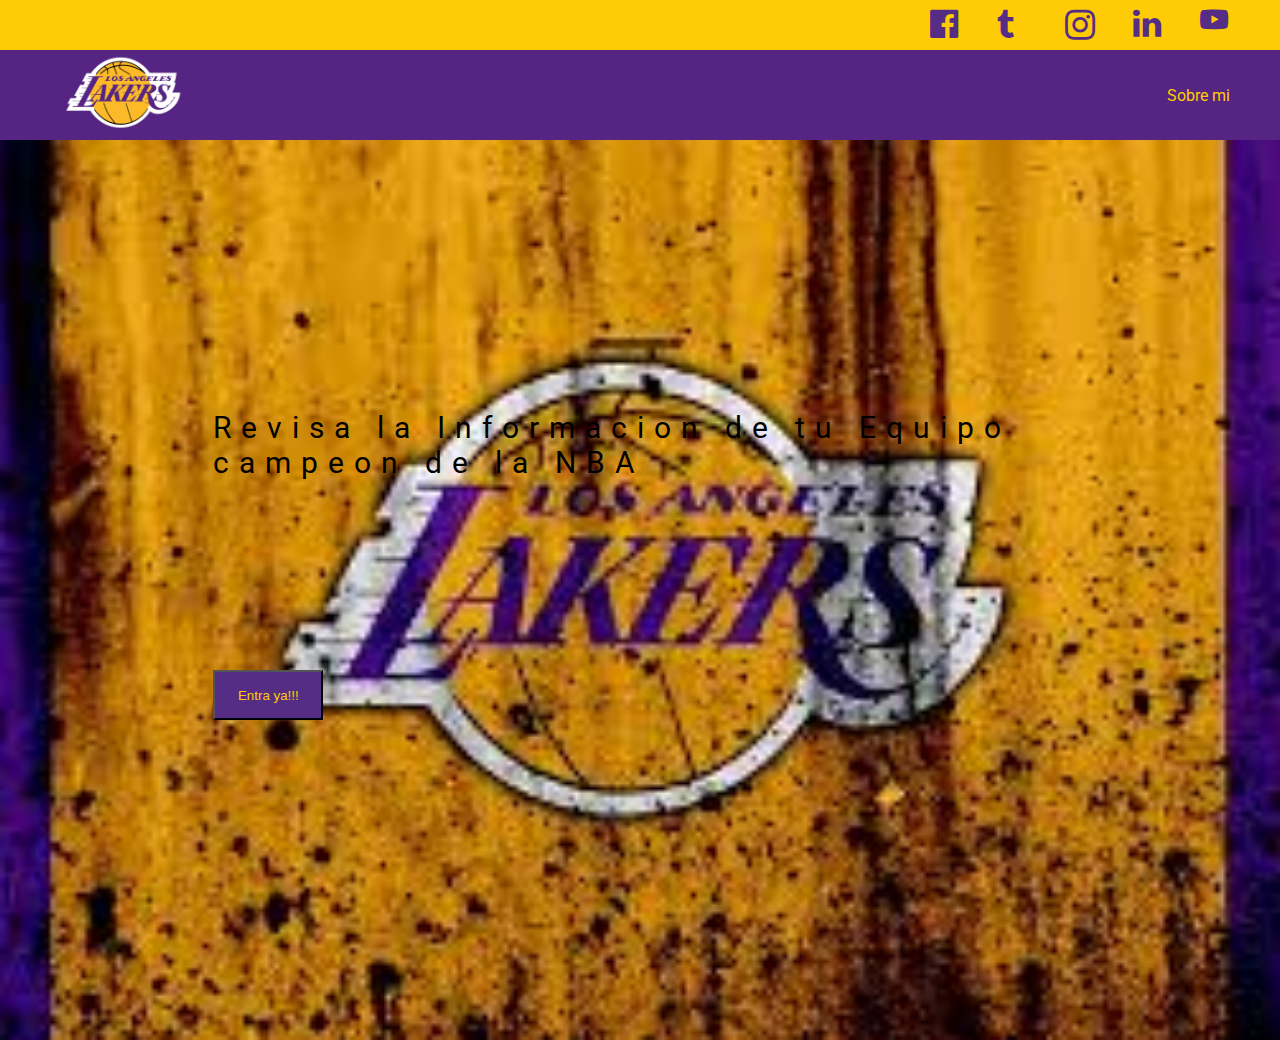
<file: index.html>
<!DOCTYPE html>
<html lang="en">
<head>
    <meta charset="UTF-8">
    <link rel="stylesheet" href="/css/styles.css">
    <meta name="viewport" content="width=device-width, initial-scale=1.0">
    <link rel="stylesheet" href="/1384020-social-media/font/flaticon.css">
    <link rel="stylesheet" href="/css/media-queries.css">
    <title>HOME</title>
</head>
<body class="home-body">
    <header>
        <section class="header-icons-container">
            <div class="icons">
                <a href="#"><span class="fimanager flaticon-001-facebook"></span></a>
                <a href=""><span class="fimanager flaticon-002-twitter"></span></a>
                <a href=""><span class="fimanager flaticon-011-instagram"></span></a>
                <a href=""><span class="fimanager flaticon-010-linkedin"></span></a>
                <a href=""><span class="fimanager flaticon-008-youtube"></span></a>
                
            </div>
        </section>
        <nav>
            <section class="nav-logo-container">
                <a href=""><img src="/assets/Los-Angeles-Lakers-Logo.jpg" alt="logo de mi blog"></a>
            </section>
            <section class="profile-link">
                <a href="perfil.html">Sobre mi</a>
            </section>
        </nav>
    </header>
    <main class="home-main">
        <section>
            <p class="home-main-text">Revisa la Informacion de tu Equipo campeon de la NBA</p> 
        </section>
        <button class="home-main-button">
            <a href="blogs.html">Entra ya!!!</a>
        </button>
    </main>
</body>
</html>
</file>
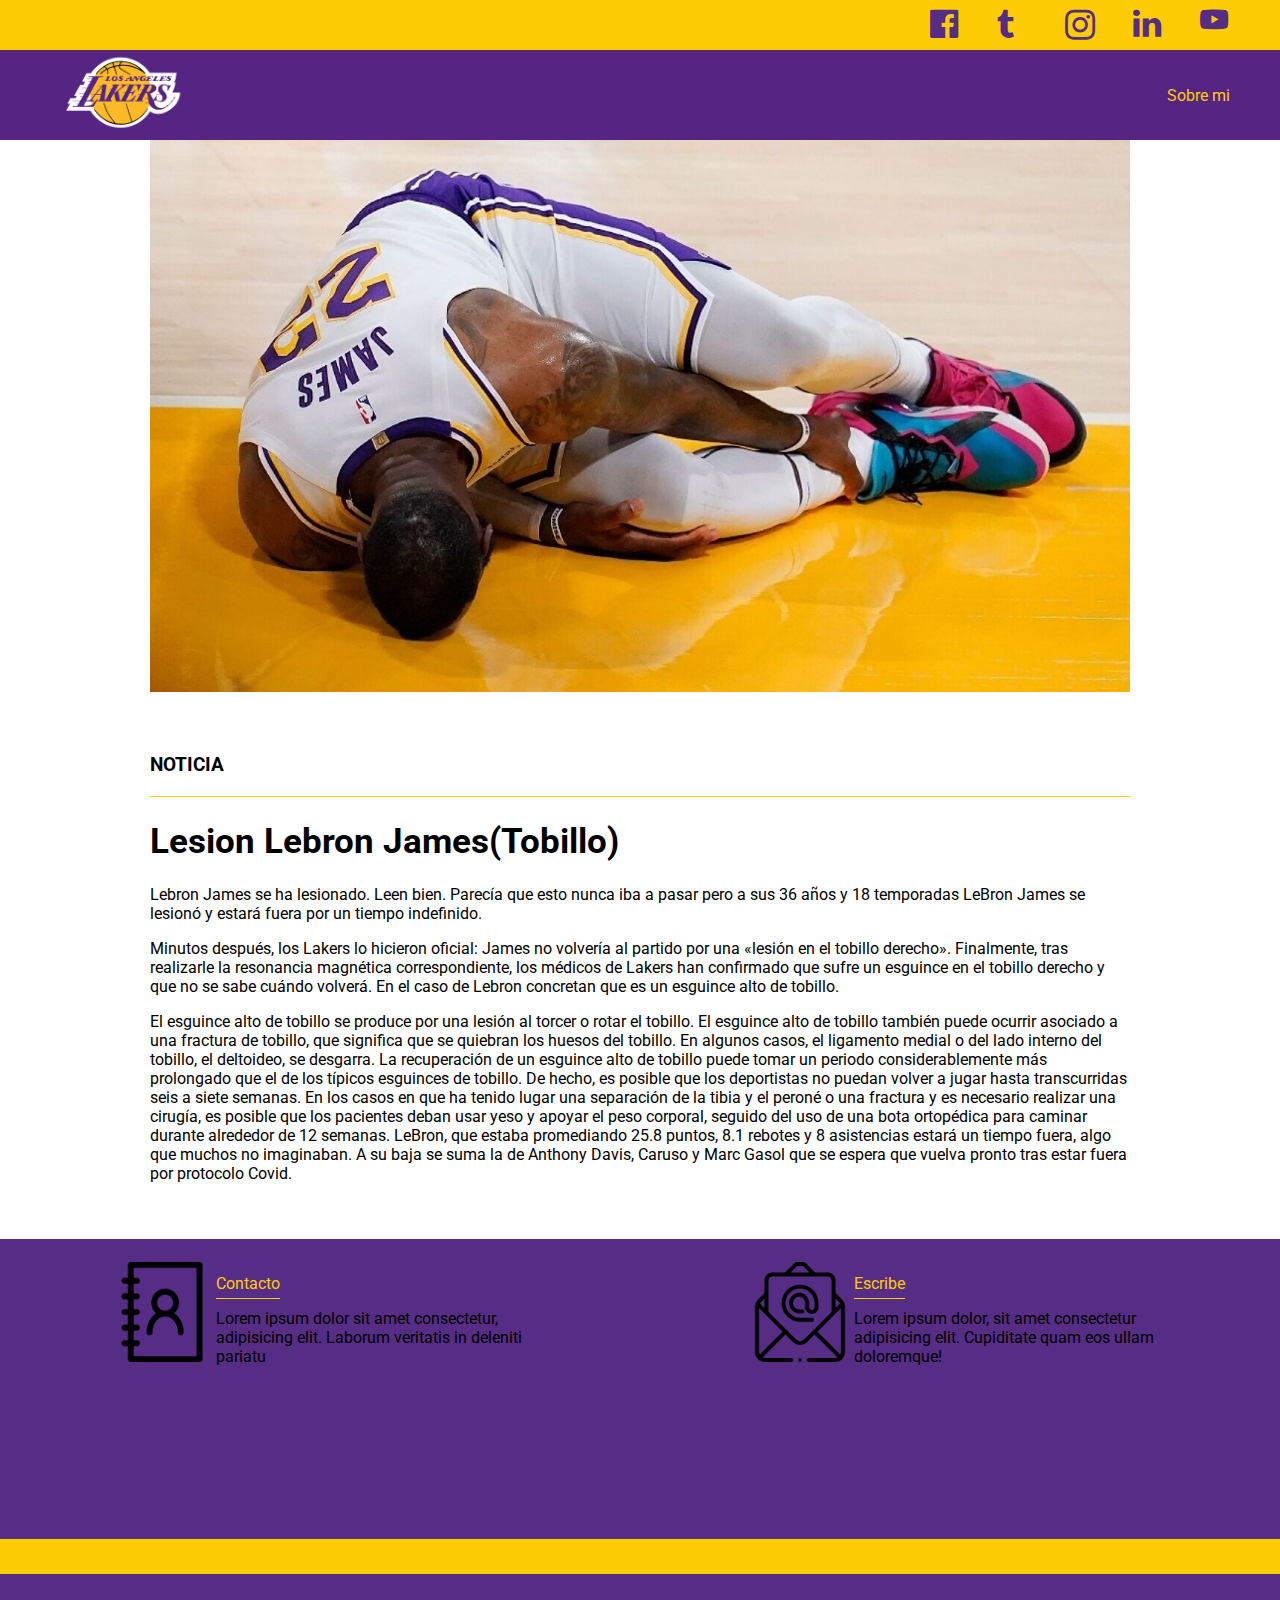
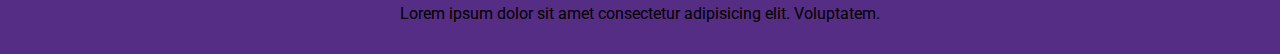
<file: blog.html>
<!DOCTYPE html>
<html lang="en">
<head>
    <meta charset="UTF-8">
    <link rel="stylesheet" href="/css/styles.css">
    <meta name="viewport" content="width=device-width, initial-scale=1.0">
    <link rel="stylesheet" href="/1384020-social-media/font/flaticon.css">
    <link rel="stylesheet" href="/css/media-queries.css">
    <title>My Blogs</title>
</head>
<body>
    <header>
        <section class="header-icons-container">
            <div class="icons">
                <a href="#"><span class="fimanager flaticon-001-facebook"></span></a>
                <a href=""><span class="fimanager flaticon-002-twitter"></span></a>
                <a href=""><span class="fimanager flaticon-011-instagram"></span></a>
                <a href=""><span class="fimanager flaticon-010-linkedin"></span></a>
                <a href=""><span class="fimanager flaticon-008-youtube"></span></a>
                
            </div>
        </section>
        <nav>
            <section class="nav-logo-container">
                <a href=""><img src="/assets/Los-Angeles-Lakers-Logo.jpg" alt="logo de mi blog"></a>
            </section>
            <section class="profile-link">
                <a href="perfil.html">Sobre mi</a>
            </section>
        </nav>
    </header>
    <main>
        <section class="grid-container blogpost-img-container">
            <img src="/assets/lebron lesion.jpg" alt="">
        </section>
        <section class="blogpost-main-container">
            <div class="grid-container">
                <h3>NOTICIA</h3>
                <article>
                    <h1>Lesion Lebron James(Tobillo)</h1>
                    <p>Lebron James se ha lesionado. Leen bien. Parecía que esto nunca iba a pasar pero a sus 36 años y 18 temporadas LeBron James se lesionó y estará fuera por un tiempo indefinido.</p>
                    <p>Minutos después, los Lakers lo hicieron oficial: James no volvería al partido por una «lesión en el tobillo derecho». Finalmente, tras realizarle la resonancia magnética correspondiente, los médicos de Lakers han confirmado que sufre un esguince en el tobillo derecho y que no se sabe cuándo volverá. En  el caso de Lebron concretan que es un esguince alto de tobillo.</p>
                    <p>El esguince alto de tobillo se produce por una lesión al torcer o rotar el tobillo. El esguince alto de tobillo también puede ocurrir asociado a una fractura de tobillo, que significa que se quiebran los huesos del tobillo. En algunos casos, el ligamento medial o del lado interno del tobillo, el deltoideo, se desgarra. La recuperación de un esguince alto de tobillo puede tomar un periodo considerablemente más prolongado que el de los típicos esguinces de tobillo. De hecho, es posible que los deportistas no puedan volver a jugar hasta transcurridas seis a siete semanas. En los casos en que ha tenido lugar una separación de la tibia y el peroné o una fractura y es necesario realizar una cirugía, es posible que los pacientes deban usar yeso y apoyar el peso corporal, seguido del uso de una bota ortopédica para caminar durante alrededor de 12 semanas. LeBron, que estaba promediando 25.8 puntos, 8.1 rebotes y 8 asistencias estará un tiempo fuera, algo que muchos no imaginaban. A su baja se suma la de Anthony Davis, Caruso y Marc Gasol que se espera que vuelva  pronto tras estar fuera por protocolo Covid.</p>
                </article>
            </div>
        </section>
        <section class="contact-main-container">
            <div>
                <img src="/assets/directorio-telefonico.png" alt="">
                <div class="contact-left">
                    <a href="">Contacto</a>
                    <p>Lorem ipsum dolor sit amet consectetur, adipisicing elit. Laborum veritatis in deleniti pariatu</p>
                </div>
            </div>
            <div>
                <img src="/assets/correo.png" alt="">
                <div class="contact-right">
                    <a href="">Escribe</a>
                    <p>Lorem ipsum dolor, sit amet consectetur adipisicing elit. Cupiditate quam eos ullam doloremque!</p>
                </div>
            </div>
        </section>
    </main>
    <footer>
        <p>Lorem ipsum dolor sit amet consectetur adipisicing elit. Voluptatem.</p>
    </footer>
    </body>
    </html>
</file>
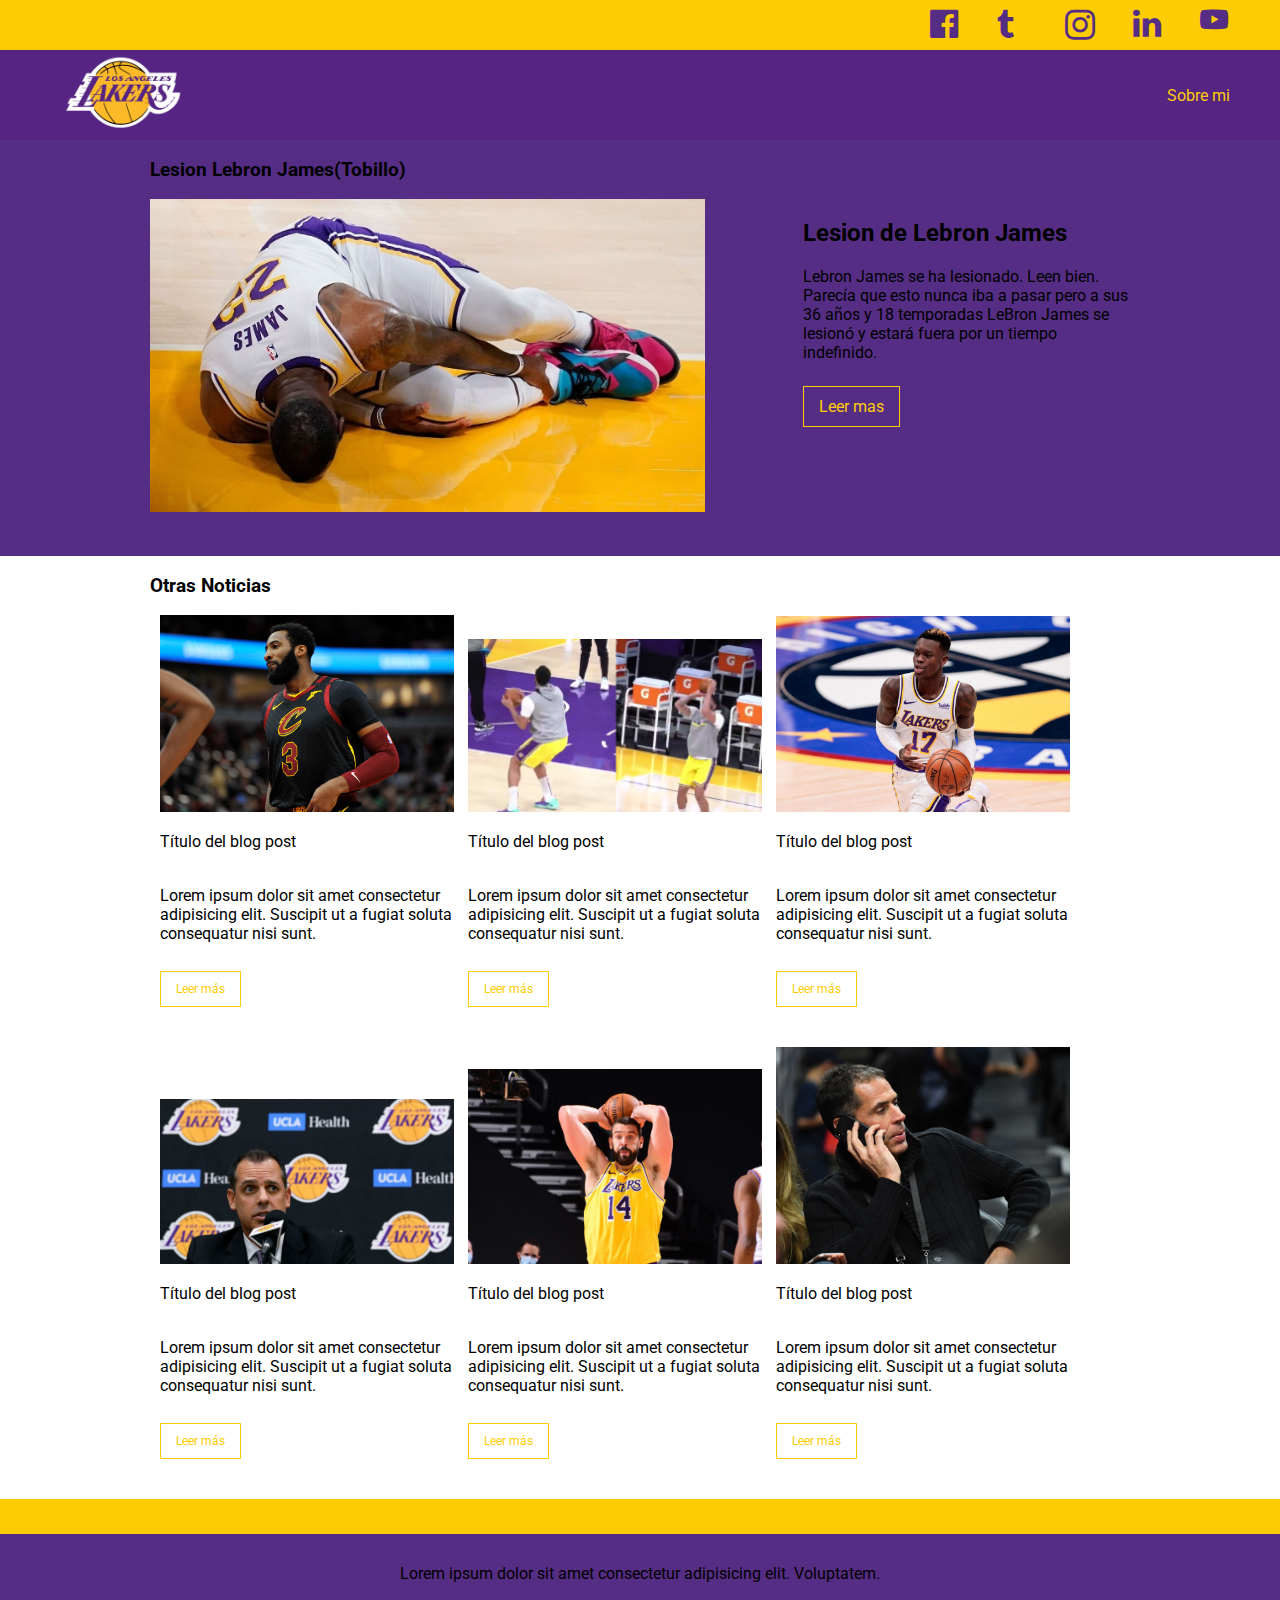
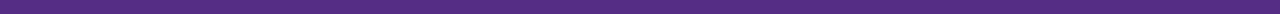
<file: blogs.html>
<!DOCTYPE html>
<html lang="en">
<head>
    <meta charset="UTF-8">
    <link rel="stylesheet" href="/css/styles.css">
    <meta name="viewport" content="width=device-width, initial-scale=1.0">
    <link rel="stylesheet" href="/1384020-social-media/font/flaticon.css">
    <link rel="stylesheet" href="/css/media-queries.css">
    <title>My Blogs</title>
</head>
<body>
    <header>
        <section class="header-icons-container">
            <div class="icons">
                <a href="#"><span class="fimanager flaticon-001-facebook"></span></a>
                <a href=""><span class="fimanager flaticon-002-twitter"></span></a>
                <a href=""><span class="fimanager flaticon-011-instagram"></span></a>
                <a href=""><span class="fimanager flaticon-010-linkedin"></span></a>
                <a href=""><span class="fimanager flaticon-008-youtube"></span></a>
                
            </div>
        </section>
        <nav>
            <section class="nav-logo-container">
                <a href=""><img src="/assets/Los-Angeles-Lakers-Logo.jpg" alt="logo de mi blog"></a>
            </section>
            <section class="profile-link">
                <a href="perfil.html">Sobre mi</a>
            </section>
        </nav>
    </header>
   <main class="blogs-main">
    <section class="blogs-news-container">
        <div class="grid-container blogs-main-news">
         <h3>Lesion Lebron James(Tobillo)</h3>
        <div class="blogs-news-img-container">
            <img src="/assets/lebron lesion.jpg" alt="">
         </div>
             <div class="blogs-news-info-container">
                <h2>Lesion de Lebron James</h2>
                <p>Lebron James se ha lesionado. Leen bien. Parecía que esto nunca iba a pasar pero a sus 36 años y 18 temporadas LeBron James se lesionó y estará fuera por un tiempo indefinido. </p>
                <a href="blog.html" class="blogs-buttons" style="border: 1px solid #fecc04; padding: 10px 15px;">Leer mas</a>
        </div>
       </div>
      </section>
        <section class="blogs-posts-container">
            <div class="grid-container">
                <h3>Otras Noticias</h3>
                <article class="post-container">
                    <img src="/assets/Andre Lakers.jpg" alt="">
                    <p>Título del blog post</p>
                    <p>Lorem ipsum dolor sit amet consectetur adipisicing elit. Suscipit ut a fugiat soluta consequatur nisi sunt.</p>
                    <a href="" class="blogs-button">Leer más</a>
                </article>
                <article class="post-container">
                    <img src="/assets/anthony-davis-nba-lakers-lesion.png" alt="">
                    <p>Título del blog post</p>
                    <p>Lorem ipsum dolor sit amet consectetur adipisicing elit. Suscipit ut a fugiat soluta consequatur nisi sunt.</p>
                    <a href="" class="blogs-button">Leer más</a>
                </article>
                <article class="post-container">
                    <img src="/assets/denis Schr.jpg" alt="">
                    <p>Título del blog post</p>
                    <p>Lorem ipsum dolor sit amet consectetur adipisicing elit. Suscipit ut a fugiat soluta consequatur nisi sunt.</p>
                    <a href="" class="blogs-button">Leer más</a>
                </article>
                <article class="post-container">
                    <img src="/assets/frank lakers.jpg" alt="">
                    <p>Título del blog post</p>
                    <p>Lorem ipsum dolor sit amet consectetur adipisicing elit. Suscipit ut a fugiat soluta consequatur nisi sunt.</p>
                    <a href="" class="blogs-button">Leer más</a>
                </article>
                <article class="post-container">
                    <img src="/assets/marc-gasol-clippers.jpg" alt="">
                    <p>Título del blog post</p>
                    <p>Lorem ipsum dolor sit amet consectetur adipisicing elit. Suscipit ut a fugiat soluta consequatur nisi sunt.</p>
                    <a href="" class="blogs-button">Leer más</a>
                </article>
                <article class="post-container">
                    <img src="/assets/rob lakers.jpeg" alt="">
                    <p>Título del blog post</p>
                    <p>Lorem ipsum dolor sit amet consectetur adipisicing elit. Suscipit ut a fugiat soluta consequatur nisi sunt.</p>
                    <a href="" class="blogs-button">Leer más</a>
                </article>
            </div>
        </section>
   </main>
   <footer>
       <p>Lorem ipsum dolor sit amet consectetur adipisicing elit. Voluptatem.</p>
   </footer>
</body>
</html>
</file>
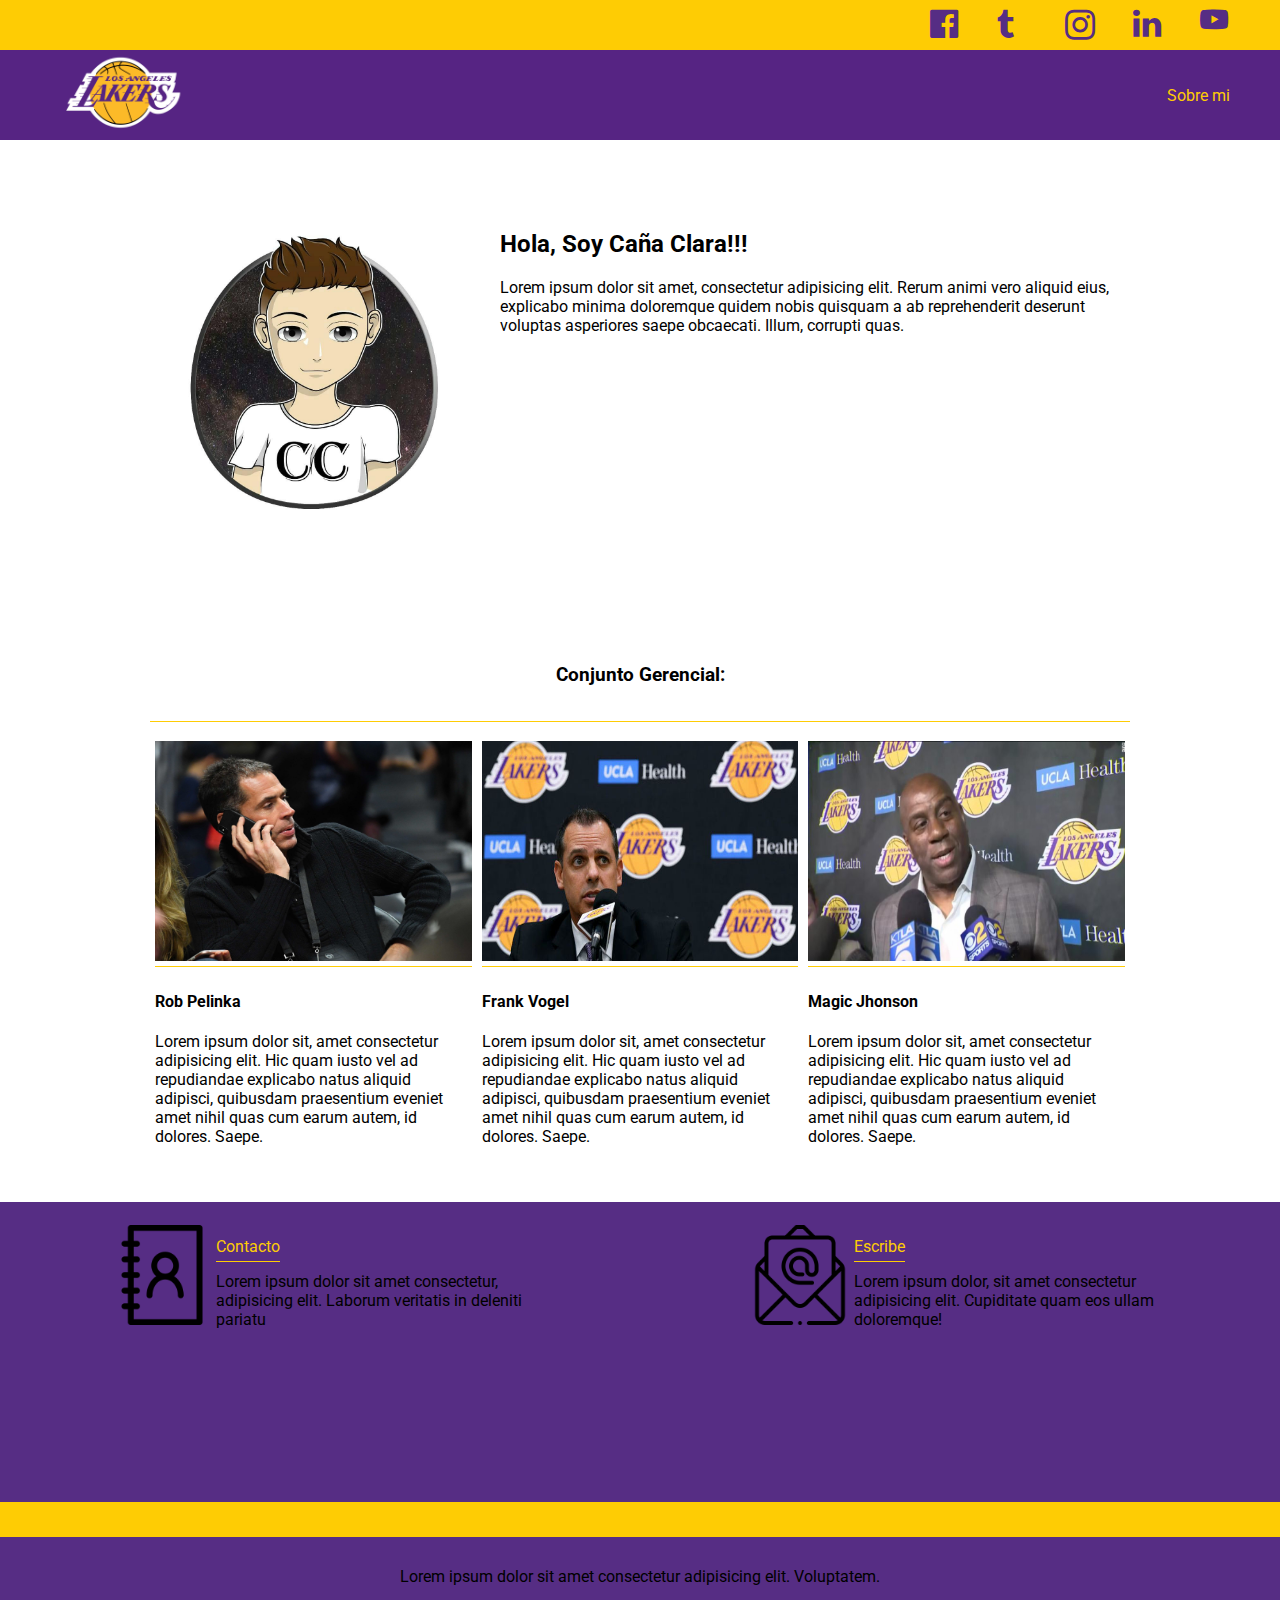
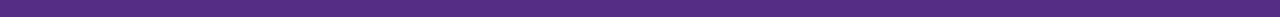
<file: perfil.html>
<!DOCTYPE html>
<html lang="en">
<head>
    <meta charset="UTF-8">
    <link rel="stylesheet" href="/css/styles.css">
    <meta name="viewport" content="width=device-width, initial-scale=1.0">
    <link rel="stylesheet" href="/1384020-social-media/font/flaticon.css">
    <link rel="stylesheet" href="/css/media-queries.css">
    <title>My Blogs</title>
</head>
<body>
    <header>
        <section class="header-icons-container">
            <div class="icons">
                <a href="#"><span class="fimanager flaticon-001-facebook"></span></a>
                <a href=""><span class="fimanager flaticon-002-twitter"></span></a>
                <a href=""><span class="fimanager flaticon-011-instagram"></span></a>
                <a href=""><span class="fimanager flaticon-010-linkedin"></span></a>
                <a href=""><span class="fimanager flaticon-008-youtube"></span></a>
                
            </div>
        </section>
        <nav>
            <section class="nav-logo-container">
                <a href=""><img src="/assets/Los-Angeles-Lakers-Logo.jpg" alt="logo de mi blog"></a>
            </section>
            <section class="profile-link">
                <a href="perfil.html">Sobre mi</a>
            </section>
        </nav>
    </header>
    <main>
        

        <section class="profile-main-container">
            <div class="grid-container profile-container">
                <div>
                    <img src="/assets/avatarCC.jpg" alt="">
                </div>
                <div>
                    <h2>Hola, Soy Caña Clara!!!</h2>
                    <p>Lorem ipsum dolor sit amet, consectetur adipisicing elit. Rerum animi vero aliquid eius, explicabo minima doloremque quidem nobis quisquam a ab reprehenderit deserunt voluptas asperiores saepe obcaecati. Illum, corrupti quas.</p>
                </div>
            </div>

        </section>

        <section class="profile-main-proyects">
            <div class="grid-container">
                <h3>Conjunto Gerencial:</h3>
                <div class="proyects-main-container">
                    <article class="proyects-container">
                    <div class="proyects-container-img">
                        <img src="/assets/rob lakers.jpeg" alt="">
                     <h4>Rob Pelinka</h4>
                     <p>Lorem ipsum dolor sit, amet consectetur adipisicing elit. Hic quam iusto vel ad repudiandae explicabo natus aliquid adipisci, quibusdam praesentium eveniet amet nihil quas cum earum autem, id dolores. Saepe.</p>
                    </div>
                    </article>
                    <article class="proyects-container">
                        <div class="proyects-container-img">
                            <img src="/assets/frank lakers.jpg" alt="">
                        <h4>Frank Vogel</h4>
                        <p>Lorem ipsum dolor sit, amet consectetur adipisicing elit. Hic quam iusto vel ad repudiandae explicabo natus aliquid adipisci, quibusdam praesentium eveniet amet nihil quas cum earum autem, id dolores. Saepe.</p>
                    </div>
                       </article>
                       <article class="proyects-container">
                           <div class="proyects-container-img">
                               <img src="/assets/magic lakers.jpg" alt="">
                        <h4>Magic Jhonson</h4>
                        <p>Lorem ipsum dolor sit, amet consectetur adipisicing elit. Hic quam iusto vel ad repudiandae explicabo natus aliquid adipisci, quibusdam praesentium eveniet amet nihil quas cum earum autem, id dolores. Saepe.</p>
                    </div>
                       </article>
                       
                    
                </div>
            </div>
        

        </section>

        <section class="contact-main-container">
            <div>
                <img src="/assets/directorio-telefonico.png" alt="">
                <div class="contact-left">
                    <a href="">Contacto</a>
                    <p>Lorem ipsum dolor sit amet consectetur, adipisicing elit. Laborum veritatis in deleniti pariatu</p>
                </div>
            </div>
            <div>
                <img src="/assets/correo.png" alt="">
                <div class="contact-right">
                    <a href="">Escribe</a>
                    <p>Lorem ipsum dolor, sit amet consectetur adipisicing elit. Cupiditate quam eos ullam doloremque!</p>
                </div>
            </div>
        </section>
    </main>
    <footer>
        <p>Lorem ipsum dolor sit amet consectetur adipisicing elit. Voluptatem.</p>
    </footer>
    </html>
</file>
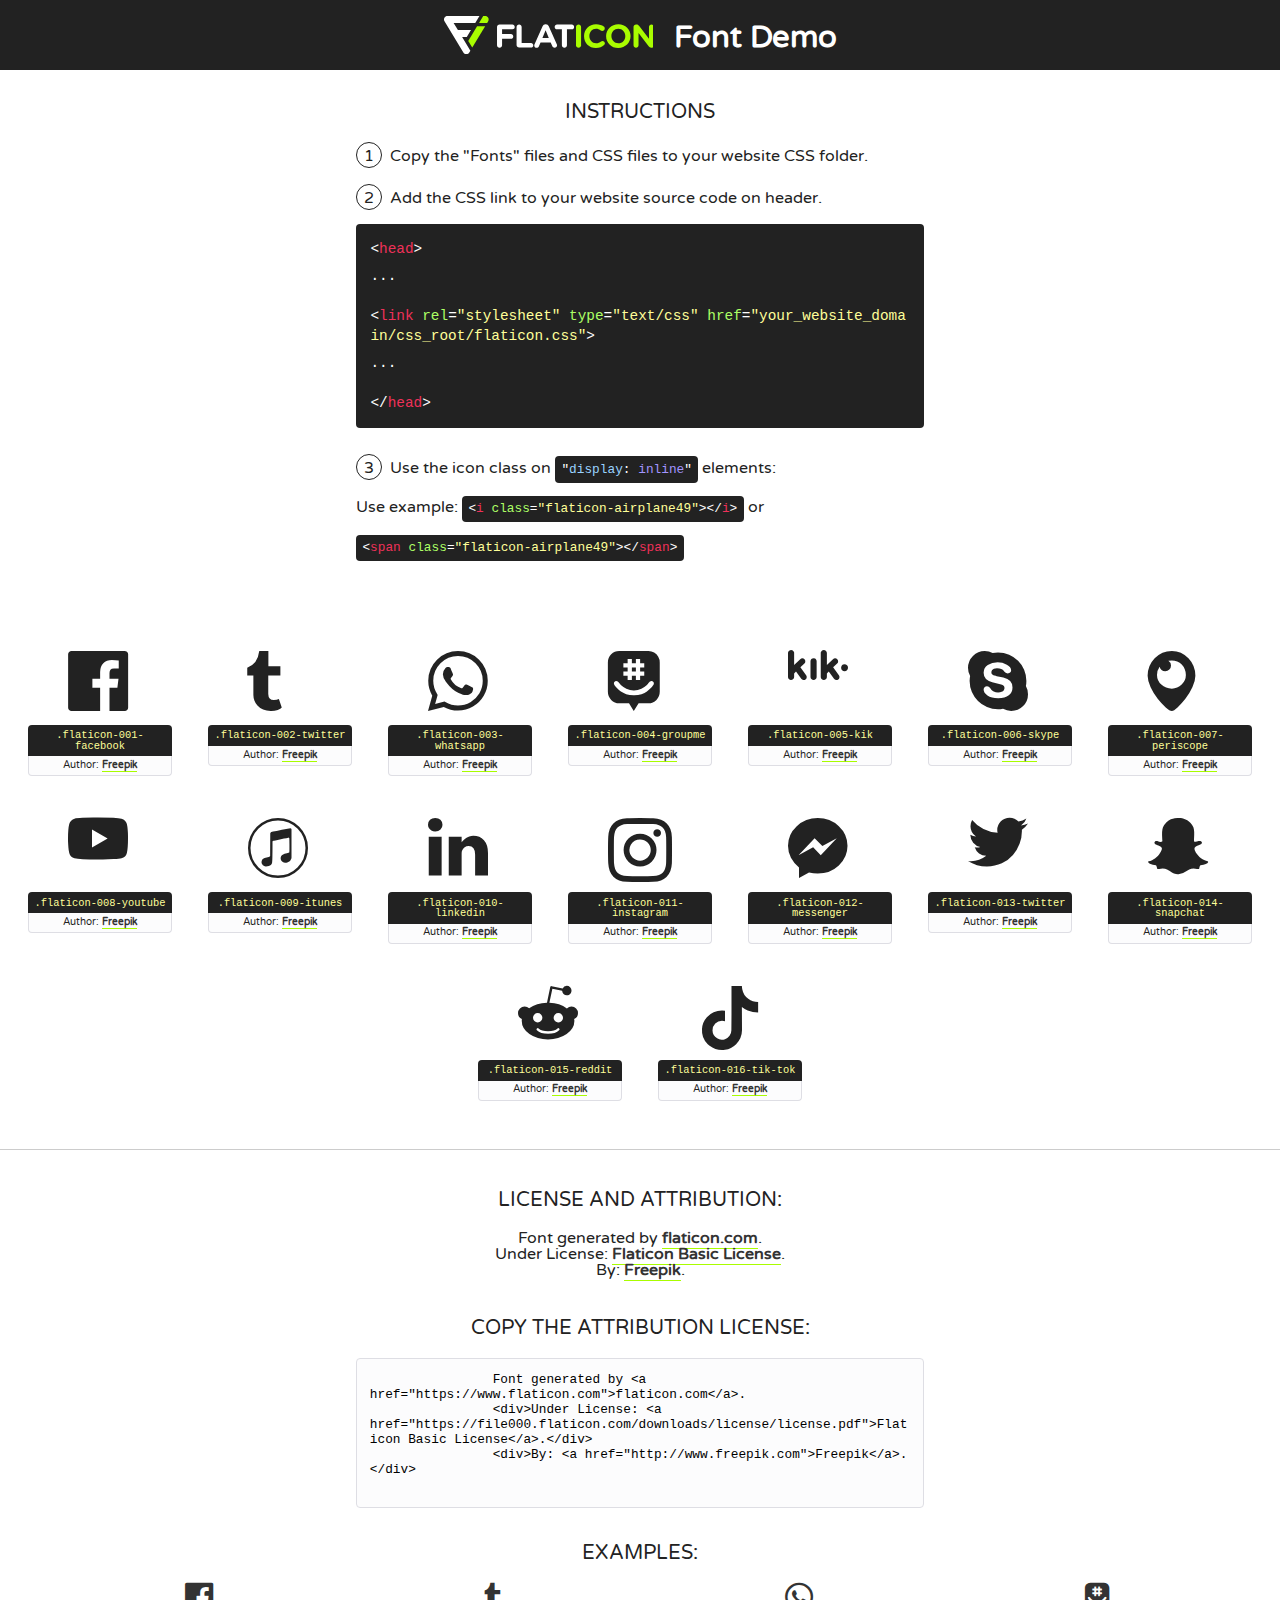
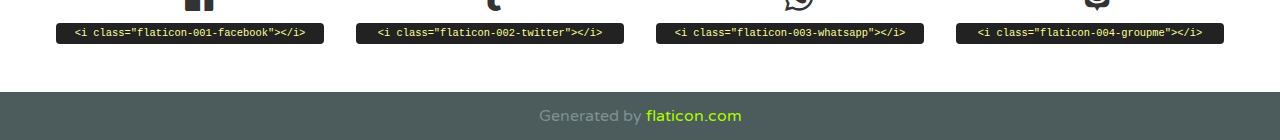
<file: 1384020-social-media/font/flaticon.html>
<!DOCTYPE html>
<!--
  Flaticon icon font: Flaticon
  Creation date: 18/06/2020 17:06
-->
<html>
    <!DOCTYPE html>

    <head>
        <title>Flaticon WebFont</title>
        <link href="http://fonts.googleapis.com/css?family=Varela+Round" rel="stylesheet" type="text/css" />
        <link rel="stylesheet" type="text/css" href="flaticon.css">
        <meta charset="UTF-8">
        <style>
            html, body, div, span, applet, object, iframe,
            h1, h2, h3, h4, h5, h6, p, blockquote, pre,
            a, abbr, acronym, address, big, cite, code,
            del, dfn, em, img, ins, kbd, q, s, samp,
            small, strike, strong, sub, sup, tt, var,
            b, u, i, center,
            dl, dt, dd, ol, ul, li,
            fieldset, form, label, legend,
            table, caption, tbody, tfoot, thead, tr, th, td,
            article, aside, canvas, details, embed,
            figure, figcaption, footer, header, hgroup,
            menu, nav, output, ruby, section, summary,
            time, mark, audio, video {
                margin: 0;
                padding: 0;
                border: 0;
                font-size: 100%;
                font: inherit;
                vertical-align: baseline;
            }
            /* HTML5 display-role reset for older browsers */
            article, aside, details, figcaption, figure,
            footer, header, hgroup, menu, nav, section {
                display: block;
            }
            body {
                line-height: 1;
            }
            ol, ul {
                list-style: none;
            }
            blockquote, q {
                quotes: none;
            }
            blockquote:before, blockquote:after,
            q:before, q:after {
                content: '';
                content: none;
            }
            table {
                border-collapse: collapse;
                border-spacing: 0;
            }
            body {
                font-family: 'Varela Round', Helvetica, Arial, sans-serif;
                font-size: 16px;
                color: #222;
            }
            a {
                color: #333;
                border-bottom: 1px solid #a9fd00;
                font-weight: bold;
                text-decoration: none;
            }
            * {
                -moz-box-sizing: border-box;
                -webkit-box-sizing: border-box;
                box-sizing: border-box;
                margin: 0;
                padding: 0;
            }
            [class^="flaticon-"]:before, [class*=" flaticon-"]:before, [class^="flaticon-"]:after, [class*=" flaticon-"]:after {
                font-family: Flaticon;
                font-size: 30px;
                font-style: normal;
                margin-left: 20px;
                color: #333;
            }
            .wrapper {
                max-width: 600px;
                margin: auto;
                padding: 0 1em;
            }
            .title {
                font-size: 1.25em;
                text-align: center;
                margin-bottom: 1em;
                text-transform: uppercase;
            }
            header {
                text-align: center;
                background-color: #222;
                color: #fff;
                padding: 1em;
            }
            header .logo {
                width: 210px;
                height: 38px;
                display: inline-block;
                vertical-align: middle;
                margin-right: 1em;
                border: none;
            }
            header strong {
                font-size: 1.95em;
                font-weight: bold;
                vertical-align: middle;
                margin-top: 5px;
                display: inline-block;
            }
            .demo {
                margin: 2em auto;
                line-height: 1.25em;
            }
            .demo ul li {
                margin-bottom: 1em;
            }
            .demo ul li .num {
                color: #222;
                border-radius: 20px;
                display: inline-block;
                width: 26px;
                padding: 3px;
                height: 26px;
                text-align: center;
                margin-right: 0.5em;
                border: 1px solid #222;
            }
            .demo ul li code {
                background-color: #222;
                border-radius: 4px;
                padding: 0.25em 0.5em;
                display: inline-block;
                color: #fff;
                font-family: Consolas,Monaco,Lucida Console,Liberation Mono,DejaVu Sans Mono,Bitstream Vera Sans Mono,Courier New, monospace;
                font-weight: lighter;
                margin-top: 1em;
                font-size: 0.8em;
                word-break: break-all;
            }
            .demo ul li code.big {
                padding: 1em;
                font-size: 0.9em;
            }
            .demo ul li code .red {
                color: #EF3159;
            }
            .demo ul li code .green {
                color: #ACFF65;
            }
            .demo ul li code .yellow {
                color: #FFFF99;
            }
            .demo ul li code .blue {
                color: #99D3FF;
            }
            .demo ul li code .purple {
                color: #A295FF;
            }
            .demo ul li code .dots {
                margin-top: 0.5em;
                display: block;
            }
            #glyphs {
                border-bottom: 1px solid #ccc;
                padding: 2em 0;
                text-align: center;
            }
            .glyph {
                display: inline-block;
                width: 9em;
                margin: 1em;
                text-align: center;
                vertical-align: top;
                background: #FFF;
            }
            .glyph .glyph-icon {
                padding: 10px;
                display: block;
                font-family:"Flaticon";
                font-size: 64px;
                line-height: 1;
            }
            .glyph .glyph-icon:before {
                font-size: 64px;
                color: #222;
                margin-left: 0;
            }
            .class-name {
                font-size: 0.65em;
                background-color: #222;
                color: #fff;
                border-radius: 4px 4px 0 0;
                padding: 0.5em;
                color: #FFFF99;
                font-family: Consolas,Monaco,Lucida Console,Liberation Mono,DejaVu Sans Mono,Bitstream Vera Sans Mono,Courier New, monospace;
            }
            .author-name {
                font-size: 0.6em;
                background-color: #fcfcfd;
                border: 1px solid #DEDEE4;
                border-top: 0;
                border-radius: 0 0 4px 4px;
                padding: 0.5em;
            }
            .class-name:last-child {
                font-size: 10px;
                color:#888;
            }
            .class-name:last-child a {
                font-size: 10px;
                color:#555;
            }
            .class-name:last-child a:hover {
                color:#a9fd00;
            }
            .glyph > input {
                display: block;
                width: 100px;
                margin: 5px auto;
                text-align: center;
                font-size: 12px;
                cursor: text;
            }
            .glyph > input.icon-input {
                font-family:"Flaticon";
                font-size: 16px;
                margin-bottom: 10px;
            }
            .attribution .title {
                margin-top: 2em;
            }
            .attribution textarea {
                background-color: #fcfcfd;
                padding: 1em;
                border: none;
                box-shadow: none;
                border: 1px solid #DEDEE4;
                border-radius: 4px;
                resize: none;
                width: 100%;
                height: 150px;
                font-size: 0.8em;
                font-family: Consolas,Monaco,Lucida Console,Liberation Mono,DejaVu Sans Mono,Bitstream Vera Sans Mono,Courier New, monospace;
                -webkit-appearance: none;
            }
            .iconsuse {
                margin: 2em auto;
                text-align: center;
                max-width: 1200px;
            }
            .iconsuse:after {
                content: '';
                display: table;
                clear: both;
            }
            .iconsuse .image {
                float: left;
                width: 25%;
                padding: 0 1em;
            }
            .iconsuse .image p {
                margin-bottom: 1em;
            }
            .iconsuse .image span {
                display: block;
                font-size: 0.65em;
                background-color: #222;
                color: #fff;
                border-radius: 4px;
                padding: 0.5em;
                color: #FFFF99;
                margin-top: 1em;
                font-family: Consolas,Monaco,Lucida Console,Liberation Mono,DejaVu Sans Mono,Bitstream Vera Sans Mono,Courier New, monospace;
            }
            #footer {
                text-align: center;
                background-color: #4C5B5C;
                color: #7c9192;
                padding: 1em;
            }
            #footer a {
                border: none;
                color: #a9fd00;
                font-weight: normal;
            }
            @media (max-width: 960px) {
                .iconsuse .image {
                    width: 50%;
                }
            }
            @media (max-width: 560px) {
                .iconsuse .image {
                    width: 100%;
                }
            }
            .attrDiv {

            }
        </style>
        <link rel="stylesheet" href="flaticon.css">
    </head>

    <body class="characters-off">
        <header>
            <a href="https://www.flaticon.com" target="_blank" class="logo">
                <svg version="1.1" xmlns="http://www.w3.org/2000/svg" xmlns:xlink="http://www.w3.org/1999/xlink" xmlns:a="http://ns.adobe.com/AdobeSVGViewerExtensions/3.0/" viewBox="0 0 560.875 102.036" enable-background="new 0 0 560.875 102.036" xml:space="preserve">
                        <defs>
                        </defs>
                        <g>
                            <g class="letters">
                                <path fill="#ffffff" d="M141.596,29.675c0-3.777,2.985-6.767,6.764-6.767h34.438c3.426,0,6.15,2.728,6.15,6.15
                                c0,3.43-2.724,6.149-6.15,6.149h-27.674v13.091h23.719c3.429,0,6.151,2.724,6.151,6.15c0,3.43-2.723,6.149-6.151,6.149h-23.719
                                v17.574c0,3.773-2.986,6.761-6.764,6.761c-3.779,0-6.764-2.989-6.764-6.761V29.675z"></path>
                                <path fill="#ffffff" d="M193.844,29.149c0-3.781,2.985-6.767,6.764-6.767c3.776,0,6.763,2.985,6.763,6.767v42.957h25.039
                                c3.426,0,6.149,2.726,6.149,6.153c0,3.425-2.723,6.15-6.149,6.15h-31.802c-3.779,0-6.764-2.986-6.764-6.768V29.149z"></path>
                                <path fill="#ffffff" d="M241.891,75.71l21.438-48.407c1.492-3.341,4.215-5.357,7.906-5.357h0.792
                                c3.686,0,6.323,2.017,7.815,5.357l21.439,48.407c0.436,0.967,0.701,1.845,0.701,2.723c0,3.602-2.809,6.501-6.414,6.501
                                c-3.161,0-5.269-1.845-6.499-4.655l-4.132-9.661h-27.059l-4.301,10.102c-1.144,2.631-3.426,4.214-6.237,4.214
                                c-3.517,0-6.24-2.81-6.24-6.325C241.1,77.64,241.451,76.677,241.891,75.71z M279.932,58.666l-8.521-20.297l-8.526,20.297H279.932
                                z"></path>
                                <path fill="#ffffff" d="M314.864,35.387H301.86c-3.429,0-6.239-2.813-6.239-6.238c0-3.429,2.811-6.24,6.239-6.24h39.533
                                c3.426,0,6.237,2.811,6.237,6.24c0,3.425-2.811,6.238-6.237,6.238h-13.001v42.785c0,3.773-2.99,6.761-6.764,6.761
                                c-3.779,0-6.764-2.989-6.764-6.761V35.387z"></path>
                                <path fill="#A9FD00" d="M352.615,29.149c0-3.781,2.985-6.767,6.767-6.767c3.774,0,6.761,2.985,6.761,6.767v49.024
                                c0,3.773-2.987,6.761-6.761,6.761c-3.781,0-6.767-2.989-6.767-6.761V29.149z"></path>
                                <path fill="#A9FD00" d="M374.132,53.836v-0.179c0-17.481,13.178-31.801,32.065-31.801c9.22,0,15.459,2.458,20.557,6.238
                                c1.402,1.054,2.637,2.985,2.637,5.357c0,3.692-2.985,6.59-6.681,6.59c-1.845,0-3.071-0.702-4.044-1.319
                                c-3.776-2.813-7.729-4.393-12.562-4.393c-10.364,0-17.831,8.611-17.831,19.154v0.173c0,10.542,7.291,19.329,17.831,19.329
                                c5.715,0,9.492-1.756,13.359-4.834c1.049-0.874,2.458-1.491,4.039-1.491c3.429,0,6.325,2.813,6.325,6.236
                                c0,2.106-1.056,3.78-2.282,4.834c-5.539,4.834-12.036,7.733-21.878,7.733C387.572,85.464,374.132,71.493,374.132,53.836z"></path>
                                <path fill="#A9FD00" d="M433.009,53.836v-0.179c0-17.481,13.79-31.801,32.766-31.801c18.981,0,32.592,14.143,32.592,31.628v0.173
                                c0,17.483-13.785,31.807-32.769,31.807C446.625,85.464,433.009,71.32,433.009,53.836z M484.224,53.836v-0.179
                                c0-10.539-7.725-19.326-18.626-19.326c-10.893,0-18.449,8.611-18.449,19.154v0.173c0,10.542,7.73,19.329,18.626,19.329
                                C476.676,72.986,484.224,64.378,484.224,53.836z"></path>
                                <path fill="#A9FD00" d="M506.233,29.321c0-3.774,2.99-6.763,6.767-6.763h1.401c3.252,0,5.183,1.583,7.029,3.953l26.093,34.265
                                V29.059c0-3.692,2.99-6.677,6.681-6.677c3.683,0,6.671,2.985,6.671,6.677v48.934c0,3.78-2.987,6.765-6.764,6.765h-0.436
                                c-3.257,0-5.188-1.581-7.034-3.953l-27.056-35.492v32.944c0,3.687-2.985,6.676-6.678,6.676c-3.683,0-6.673-2.989-6.673-6.676
                                V29.321z"></path>
                            </g>
                            <g class="insignia">
                                <path fill="#ffffff" d="M48.372,56.137h12.517l11.156-18.537H37.186L25.688,18.539h57.825L94.668,0H9.271
                                C5.925,0,2.842,1.801,1.198,4.716c-1.644,2.907-1.593,6.482,0.134,9.343l50.38,83.501c1.678,2.781,4.689,4.476,7.938,4.476
                                c3.246,0,6.257-1.695,7.935-4.476l2.898-4.804L48.372,56.137z"></path>
                                <g class="i">
                                    <path fill="#A9FD00" d="M93.575,18.539h0.031v0.004l21.652,0.004l2.705-4.488c1.727-2.861,1.778-6.436,0.133-9.343
                                    C116.454,1.801,113.371,0,110.026,0h-5.294L93.575,18.539z"></path>
                                    <polygon fill="#A9FD00" points="88.291,27.356 64.725,66.486 75.519,84.404 109.942,27.356"></polygon>
                                </g>
                            </g>
                        </g>
                    </svg>
            </a>
            <strong>Font Demo</strong>
        </header>

        <section class="demo wrapper">
            <p class="title">Instructions</p>
            <ul>
                <li>
                    <span class="num">1</span>Copy the "Fonts" files and CSS files to your website CSS folder.
                </li>
                <li>
                    <span class="num">2</span>Add the CSS link to your website source code on header.
                    <code class="big">
                        &lt;<span class="red">head</span>&gt;
                        <br/><span class="dots">...</span>
                        <br/>&lt;<span class="red">link</span> <span class="green">rel</span>=<span class="yellow">"stylesheet"</span> <span class="green">type</span>=<span class="yellow">"text/css"</span> <span class="green">href</span>=<span class="yellow">"your_website_domain/css_root/flaticon.css"</span>&gt;
                        <br/><span class="dots">...</span>
                        <br/>&lt;/<span class="red">head</span>&gt;
                    </code>
                </li>

                <li>
                    <p>
                        <span class="num">3</span>Use the icon class on <code>"<span class="blue">display</span>:<span class="purple"> inline</span>"</code> elements:
                        <br />
                        Use example:
                        <code>
                            &lt;<span class="red">i</span> <span class="green">class</span>=<span class="yellow">&quot;flaticon-airplane49&quot;</span>&gt;&lt;/<span class="red">i</span>&gt;
                        </code> or
                        <code>&lt;<span class="red">span</span> <span class="green">class</span>=<span class="yellow">&quot;flaticon-airplane49&quot;</span>&gt;&lt;/<span class="red">span</span>&gt;</code>
                    </p>
                </li>
            </ul>
        </section>

        <section id="glyphs">
            
            <div class="glyph"><div class="glyph-icon flaticon-001-facebook"></div>
                <div class="class-name">.flaticon-001-facebook</div>
                <div class="author-name">Author: <a href="http://www.freepik.com" title="Freepik">Freepik</a> </div>
            </div>
            
            <div class="glyph"><div class="glyph-icon flaticon-002-twitter"></div>
                <div class="class-name">.flaticon-002-twitter</div>
                <div class="author-name">Author: <a href="http://www.freepik.com" title="Freepik">Freepik</a> </div>
            </div>
            
            <div class="glyph"><div class="glyph-icon flaticon-003-whatsapp"></div>
                <div class="class-name">.flaticon-003-whatsapp</div>
                <div class="author-name">Author: <a href="http://www.freepik.com" title="Freepik">Freepik</a> </div>
            </div>
            
            <div class="glyph"><div class="glyph-icon flaticon-004-groupme"></div>
                <div class="class-name">.flaticon-004-groupme</div>
                <div class="author-name">Author: <a href="http://www.freepik.com" title="Freepik">Freepik</a> </div>
            </div>
            
            <div class="glyph"><div class="glyph-icon flaticon-005-kik"></div>
                <div class="class-name">.flaticon-005-kik</div>
                <div class="author-name">Author: <a href="http://www.freepik.com" title="Freepik">Freepik</a> </div>
            </div>
            
            <div class="glyph"><div class="glyph-icon flaticon-006-skype"></div>
                <div class="class-name">.flaticon-006-skype</div>
                <div class="author-name">Author: <a href="http://www.freepik.com" title="Freepik">Freepik</a> </div>
            </div>
            
            <div class="glyph"><div class="glyph-icon flaticon-007-periscope"></div>
                <div class="class-name">.flaticon-007-periscope</div>
                <div class="author-name">Author: <a href="http://www.freepik.com" title="Freepik">Freepik</a> </div>
            </div>
            
            <div class="glyph"><div class="glyph-icon flaticon-008-youtube"></div>
                <div class="class-name">.flaticon-008-youtube</div>
                <div class="author-name">Author: <a href="http://www.freepik.com" title="Freepik">Freepik</a> </div>
            </div>
            
            <div class="glyph"><div class="glyph-icon flaticon-009-itunes"></div>
                <div class="class-name">.flaticon-009-itunes</div>
                <div class="author-name">Author: <a href="http://www.freepik.com" title="Freepik">Freepik</a> </div>
            </div>
            
            <div class="glyph"><div class="glyph-icon flaticon-010-linkedin"></div>
                <div class="class-name">.flaticon-010-linkedin</div>
                <div class="author-name">Author: <a href="http://www.freepik.com" title="Freepik">Freepik</a> </div>
            </div>
            
            <div class="glyph"><div class="glyph-icon flaticon-011-instagram"></div>
                <div class="class-name">.flaticon-011-instagram</div>
                <div class="author-name">Author: <a href="http://www.freepik.com" title="Freepik">Freepik</a> </div>
            </div>
            
            <div class="glyph"><div class="glyph-icon flaticon-012-messenger"></div>
                <div class="class-name">.flaticon-012-messenger</div>
                <div class="author-name">Author: <a href="http://www.freepik.com" title="Freepik">Freepik</a> </div>
            </div>
            
            <div class="glyph"><div class="glyph-icon flaticon-013-twitter"></div>
                <div class="class-name">.flaticon-013-twitter</div>
                <div class="author-name">Author: <a href="http://www.freepik.com" title="Freepik">Freepik</a> </div>
            </div>
            
            <div class="glyph"><div class="glyph-icon flaticon-014-snapchat"></div>
                <div class="class-name">.flaticon-014-snapchat</div>
                <div class="author-name">Author: <a href="http://www.freepik.com" title="Freepik">Freepik</a> </div>
            </div>
            
            <div class="glyph"><div class="glyph-icon flaticon-015-reddit"></div>
                <div class="class-name">.flaticon-015-reddit</div>
                <div class="author-name">Author: <a href="http://www.freepik.com" title="Freepik">Freepik</a> </div>
            </div>
            
            <div class="glyph"><div class="glyph-icon flaticon-016-tik-tok"></div>
                <div class="class-name">.flaticon-016-tik-tok</div>
                <div class="author-name">Author: <a href="http://www.freepik.com" title="Freepik">Freepik</a> </div>
            </div>
            
        </section>

        <section class="attribution wrapper"   style="text-align:center;">
            <div class="title">License and attribution:</div>
            <div class="attrDiv">Font generated by <a href="https://www.flaticon.com">flaticon.com</a>.</div>
            <div class="attrDiv">Under License: <a href="https://file000.flaticon.com/downloads/license/license.pdf">Flaticon Basic License</a>.</div>
            <div class="attrDiv">By: <a href="http://www.freepik.com">Freepik</a>.</div>

            <div class="title">Copy the Attribution License:</div>
            <textarea onclick="this.focus();this.select();">
                Font generated by &lt;a href=&quot;https://www.flaticon.com&quot;&gt;flaticon.com&lt;/a&gt;.
                <div>Under License: <a href="https://file000.flaticon.com/downloads/license/license.pdf">Flaticon Basic License</a>.</div>
                <div>By: <a href="http://www.freepik.com">Freepik</a>.</div>
            </textarea>
        </section>

        <section class="iconsuse">
            <div class="title">Examples:</div>
            
            <div class="image">
                <p>
                    <i class="glyph-icon flaticon-001-facebook"></i>
                    <span>&lt;i class=&quot;flaticon-001-facebook&quot;&gt;&lt;/i&gt;</span>
                </p>
            </div>
            
            <div class="image">
                <p>
                    <i class="glyph-icon flaticon-002-twitter"></i>
                    <span>&lt;i class=&quot;flaticon-002-twitter&quot;&gt;&lt;/i&gt;</span>
                </p>
            </div>
            
            <div class="image">
                <p>
                    <i class="glyph-icon flaticon-003-whatsapp"></i>
                    <span>&lt;i class=&quot;flaticon-003-whatsapp&quot;&gt;&lt;/i&gt;</span>
                </p>
            </div>
            
            <div class="image">
                <p>
                    <i class="glyph-icon flaticon-004-groupme"></i>
                    <span>&lt;i class=&quot;flaticon-004-groupme&quot;&gt;&lt;/i&gt;</span>
                </p>
            </div>
            
        </section>

        <div id="footer">
            <div>Generated by <a href="https://www.flaticon.com">flaticon.com</a></div>
        </div>
    </body>
</html>
</file>
<file: css/styles.css>
@import url('https://fonts.googleapis.com/css2?family=Roboto:wght@500&display=swap');

body{
    font-family: 'Roboto', sans-serif;
    margin: 0;
    padding: 0;
    
    
}
.home-body {
    position: fixed;
    top: 0;
    bottom: 0;
    left: 0;
    right: 0;

}

.grid-container {
max-width: 980px;
margin: auto;
}

a {
    text-decoration: none;
    display: inline;
    color: #fecc04;
    

}
header {
    width: 100%;
    height: 140px;
    display: grid;
    grid-template-rows: 1fr 1fr;
    background-color: #562483;
}
header .header-icons-container {
    width: 100%;
    height: 50px;
    display: grid;
    background-color:#fecc04;

}
header .header-icons-container .icons {
    width: 300px;
    height: auto;
    display: flex;
    justify-items: flex-end;
    align-items: center;
    justify-content: space-between;
    justify-self: end;
    margin-right: 50px;
    }
    header .icons span {
        color:#562d84 ;
    }
    nav {
        display: grid;
        grid-template-columns: 1fr 1fr;
    }
    nav .nav-logo-container {
        margin-left: 50px;
        
    }
    nav .nav-logo-container img{
        width: 150px;
        
        
    }
    nav .profile-link {
        display: flex;
        align-items: center;
        justify-content: flex-end;
        margin-right: 50px;
        
    }
    nav.profile-link a {
    color:black;
    border-radius: 1px solid black;
    }
    .home-main{
        display: grid;
        grid-template-columns: 1fr 4fr 1fr;
        height: 100%;
        background-image: url("../assets/images/fondo\ de\ pantalla\ lakers\ tiny.jfif");
        background-position: center;
        background-repeat: no-repeat;
        background-size: cover;
    }
     .home-main section{
        display: grid;
        grid-column: 2;
        justify-items: center;
        margin-top: 80px;
    }
    .home-main-text{
        font-size: 30px;
        font-weight: 700px;
        letter-spacing: 10px;
        color: black;
        align-items: center;
        align-content: center;
    }
    .home-main .home-main-button{
      display: grid;
      grid-column: 2;
        width: 110px;
        height: 50px;
        background: #562d84;
        display: grid;
        align-items: center;
        align-content: center;
        
    }
    .blogs-main{
        display: grid;

    }
    .blogs-news-container {
        background-color:#562d84;
        padding: 0 50px 40px;

    }
    .blogs-main-news {
        display: grid;
        grid-template-columns: 2fr 1fr;
        grid-template-rows: 2fr;

    }
    .blogs-news-img-container {
        grid-column: 1;

    }
    .blogs-news-img-container img {
        width: 85%;

    }
    .block-news-info-container {
        grid-column: 2;
    }
    .blogs-news-info-container p {
        margin-bottom: 35px;

    }
    .blog-post-container {
        padding: 0 50px 40px;
        background-color:#562d84 ;
    }
    .blog-post-container h3 {
       border-bottom: 1px solid #fecc04;
     padding-bottom: 20px;
     text-align: center;  
    }
    .blogs-button {
        border: 1px solid #fecc04;
    padding: 10px 15px;
    font-size: 12px;
    }
    .blogs-posts-container .post-container {
        display: inline-block;
        padding-left: 10px;
        max-width: 30%;
        margin-bottom: 50px;
    }
    .blogs-posts-container .post-container p {
        margin-bottom: 35px;
    }
    .blogs-posts-container .post-container img {
        width: 100%;
    }
    footer{
        width: 100%;
        height: 80px;
        background-color:#562d84 ;
        border-top: 35px solid #fecc04 ;
    }
    footer p{
        text-align: center;
        margin-top: 30px;
    }
    .blogpost-img-container {
        padding: 0px 50px 40px;

    }

    .blogpost-img-container img {
        width: 100%;

    }
    .blogpost-main-container {
        padding: 0 50px 40px;
    }
    .blogpost-main-container h3 {
        border-bottom: 1px solid #fecc04 ;
        padding-bottom: 20px;
    }
    .blogpost-main-container article h1 {
        font-size: 35px;
    }
    .contact-main-container {
        width: 100%;
        min-height: 250px;
        background-color:#562d84;
        text-align: center;
        padding-bottom: 50px;
    }

    .contact-main-container div {
        display: inline-block;
        width: 49.5%;
        height: 100%;
    }
    .contact-main-container div a {
        border-bottom: 1px solid #fecc04;
        padding-bottom: 5px;
    }
    .contact-main-container .contact-left, .contact-right {
        text-align: initial;
        margin-top: 35px;
    }
    .contact-main-container img {
        width: 100px;
    }
    .profile-main-container {
        padding: 70px 40px;
        background-color:white ;
        margin-bottom: 60px;
    }
    .profile-main-container img {
        width: 320px;
        margin-right: 30px;
    }
    .profile-main-container .profile-container {
        display: flex;
    }

    .profile-main-proyects{
        padding: 0 50px 40px;

    }
    .profile-main-proyects h3 {
        border-bottom: 1px solid #fecc04;
        padding-bottom: 35px;
        text-align: center;
    }
    .proyects-main-container {
        display: grid;
        grid-template-columns: 1fr 1fr 1fr;
    }
    .proyects-container {
        padding: 0 5px;
    }
    .proyects-container-img img {
        width: 100%;
        height: 220px;
        padding-bottom: 5px;
        border-bottom: 1px solid #fecc04;
    }
</file>
<file: 1384020-social-media/font/flaticon.css>
@font-face {
  font-family: "Flaticon";
  src: url("./Flaticon.eot");
  src: url("./Flaticon.eot?#iefix") format("embedded-opentype"),
       url("./Flaticon.woff2") format("woff2"),
       url("./Flaticon.woff") format("woff"),
       url("./Flaticon.ttf") format("truetype"),
       url("./Flaticon.svg#Flaticon") format("svg");
  font-weight: normal;
  font-style: normal;
}

@media screen and (-webkit-min-device-pixel-ratio:0) {
  @font-face {
    font-family: "Flaticon";
    src: url("./Flaticon.svg#Flaticon") format("svg");
  }
}

.fimanager:before {
      display: inline-block;
  font-family: "Flaticon";
  
  font-style: normal;
  font-weight: normal;
  font-variant: normal;
  line-height: 1;
  text-decoration: inherit;
  text-rendering: optimizeLegibility;
  text-transform: none;
  -moz-osx-font-smoothing: grayscale;
  -webkit-font-smoothing: antialiased;
   display: block;
   font-size: 30px;
    
}

.flaticon-001-facebook:before { content: "\f100"; }
.flaticon-002-twitter:before { content: "\f101"; }
.flaticon-003-whatsapp:before { content: "\f102"; }
.flaticon-004-groupme:before { content: "\f103"; }
.flaticon-005-kik:before { content: "\f104"; }
.flaticon-006-skype:before { content: "\f105"; }
.flaticon-007-periscope:before { content: "\f106"; }
.flaticon-008-youtube:before { content: "\f107"; }
.flaticon-009-itunes:before { content: "\f108"; }
.flaticon-010-linkedin:before { content: "\f109"; }
.flaticon-011-instagram:before { content: "\f10a"; }
.flaticon-012-messenger:before { content: "\f10b"; }
.flaticon-013-twitter:before { content: "\f10c"; }
.flaticon-014-snapchat:before { content: "\f10d"; }
.flaticon-015-reddit:before { content: "\f10e"; }
.flaticon-016-tik-tok:before { content: "\f10f"; }
</file>
<file: css/media-queries.css>
@media (max-width:850px)  {
    .blogs-main-new {
        grid-template-columns: 1fr;
        grid-template-rows: 3fr
    }
    .blogs-news-img-container {
        grid-row: 2;
    }
    .blogs-news-info-container {
        grid-column: 1;
        grid-row: 3;
    }
    .blogs-posts-container .post-container {
        max-width: 45%;
    }
    .proyects-main-container {
        grid-template-columns: 1fr 1fr;
        grid-template-rows: 2fr;
    }
    .profile-main-container .profile-container {
        display: block;
    }

}
@media (max-width: 600px) {
    .blogs-posts-container .post-container {
        max-width: 95%;
    }
   
}
</file>
